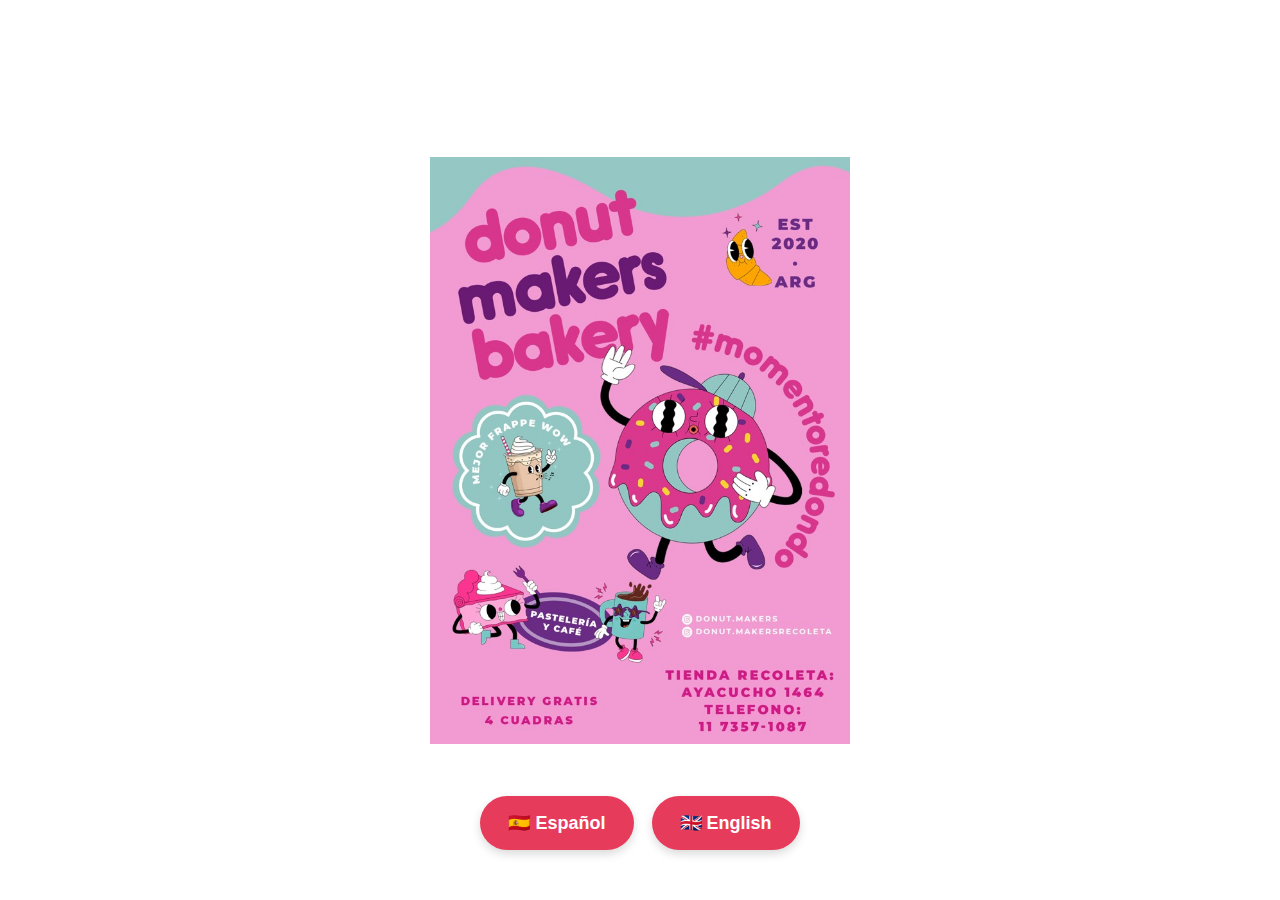
<file: index.html>
<!DOCTYPE html>
<html lang="es">
<head>
  <meta charset="UTF-8" />
  <meta name="viewport" content="width=device-width, initial-scale=1.0"/>
  <title>Donut Makers Bakery</title>
  <link rel="stylesheet" href="styles.css">
</head>

<body class="page-index">

  <!-- PORTADA -->
  <section class="cover">
    <div class="cover-inner">
      <div class="lang-bar">
        <button class="lang-btn" onclick="location.href='menu.html'">🇪🇸 Español</button>
<button class="lang-btn">🇬🇧 English</button>

</button>
 
      </div>
    </div>
  </section>

</body>
</html>
</file>
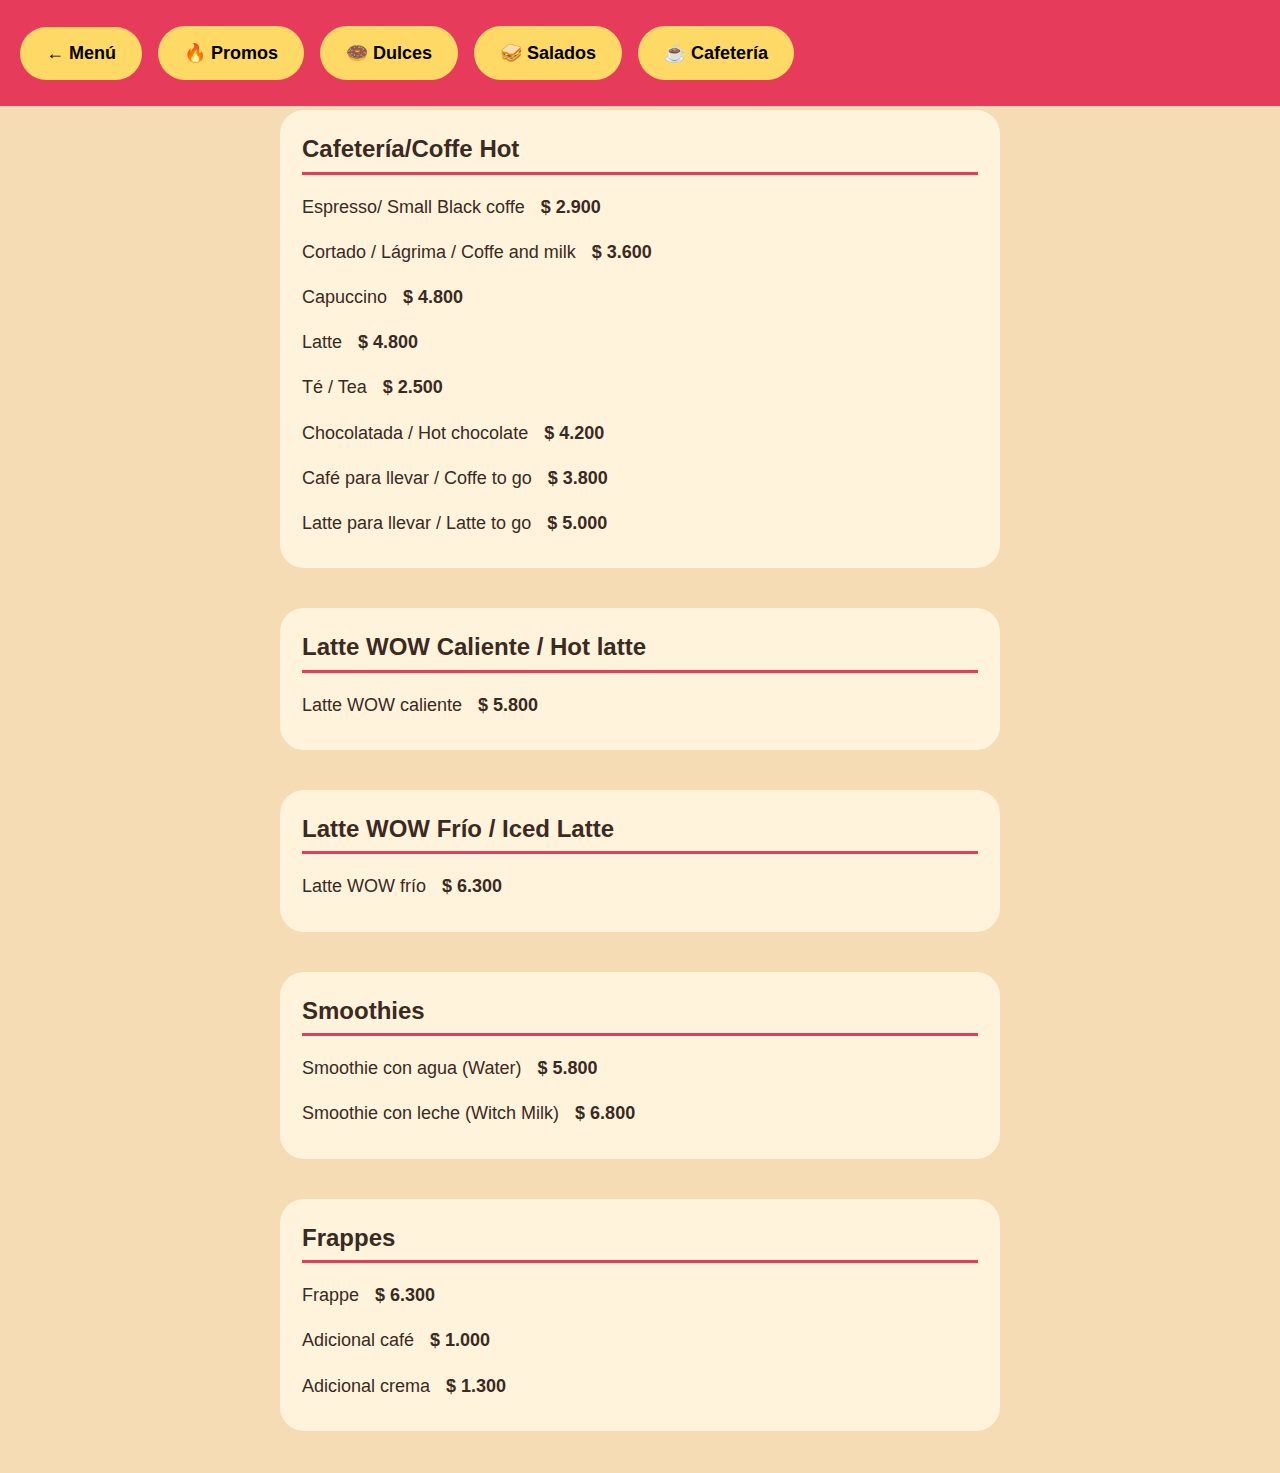
<file: cafeteria.html>
<!DOCTYPE html>
<html lang="es">
<head>
  <meta charset="UTF-8" />
  <meta name="viewport" content="width=device-width, initial-scale=1.0"/>
  <title>Cafetería – Donut Makers Bakery</title>
  <link rel="stylesheet" href="styles.css">
</head>

<body>

<header class="top-bar">
  <button class="back-btn" onclick="location.href='menu.html'">← Menú</button>
  <button class="nav-btn" onclick="location.href='promos.html'">🔥 Promos</button>
  <button class="nav-btn" onclick="location.href='dulces.html'">🍩 Dulces</button>
  <button class="nav-btn" onclick="location.href='salados.html'">🥪 Salados</button>
  <button class="nav-btn" onclick="location.href='cafeteria.html'">☕ Cafetería</button>
</header>

<main class="container">
  <div id="menu-content"></div>
</main>

<script>
fetch('cafeteria.json')
  .then(response => {
    if (!response.ok) {
      throw new Error('No se pudo cargar cafeteria.json');
    }
    return response.json();
  })
  .then(data => {
    const container = document.getElementById('menu-content');

    data.secciones.forEach(seccion => {
      const sectionEl = document.createElement('div');
      sectionEl.className = 'menu-section';

      let html = `<h2>${seccion.titulo}</h2>`;

      if (seccion.nota) {
        html += `<div class="note">${seccion.nota}</div>`;
      }

      html += '<ul>';
      seccion.items.forEach(item => {
        html += `
          <li>
            <span>${item.nombre}</span>
            <span class="price">$ ${item.precio.toLocaleString('es-AR')}</span>
          </li>
        `;
      });
      html += '</ul>';

      sectionEl.innerHTML = html;
      container.appendChild(sectionEl);
    });
  })
  .catch(error => {
    document.getElementById('menu-content').innerHTML =
      '<p>Error cargando la cafetería</p>';
    console.error(error);
  });
</script>

</body>
</html>
</file>
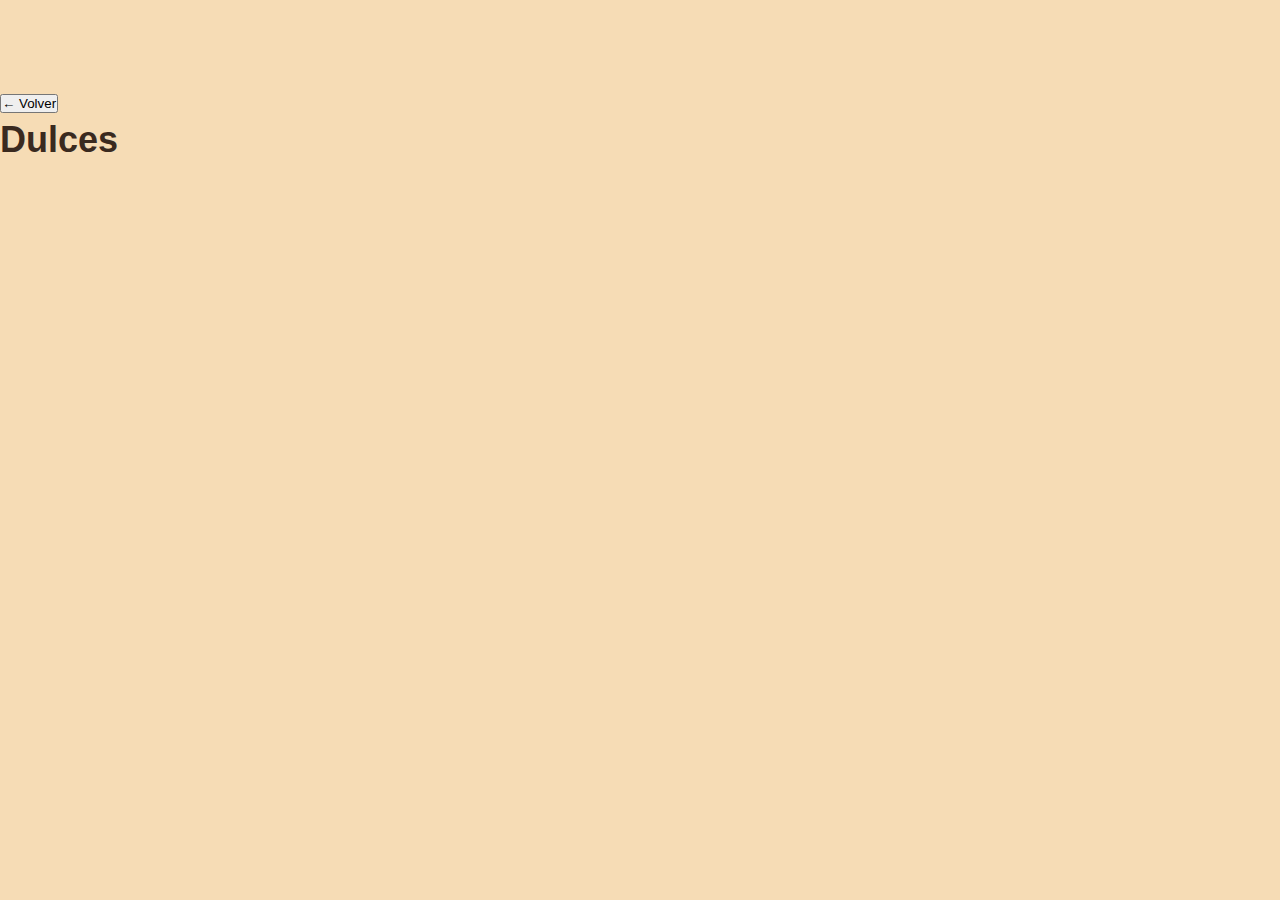
<file: dulces.html>
<!DOCTYPE html>
<html lang="es">
<head>
  <meta charset="UTF-8">
  <title>Dulces</title>
  <link rel="stylesheet" href="styles.css">
</head>
<body>

<button onclick="location.href='menu.html'">← Volver</button>
<h1>Dulces</h1>

<script src="script.js"></script>
</body>
</html>
</file>
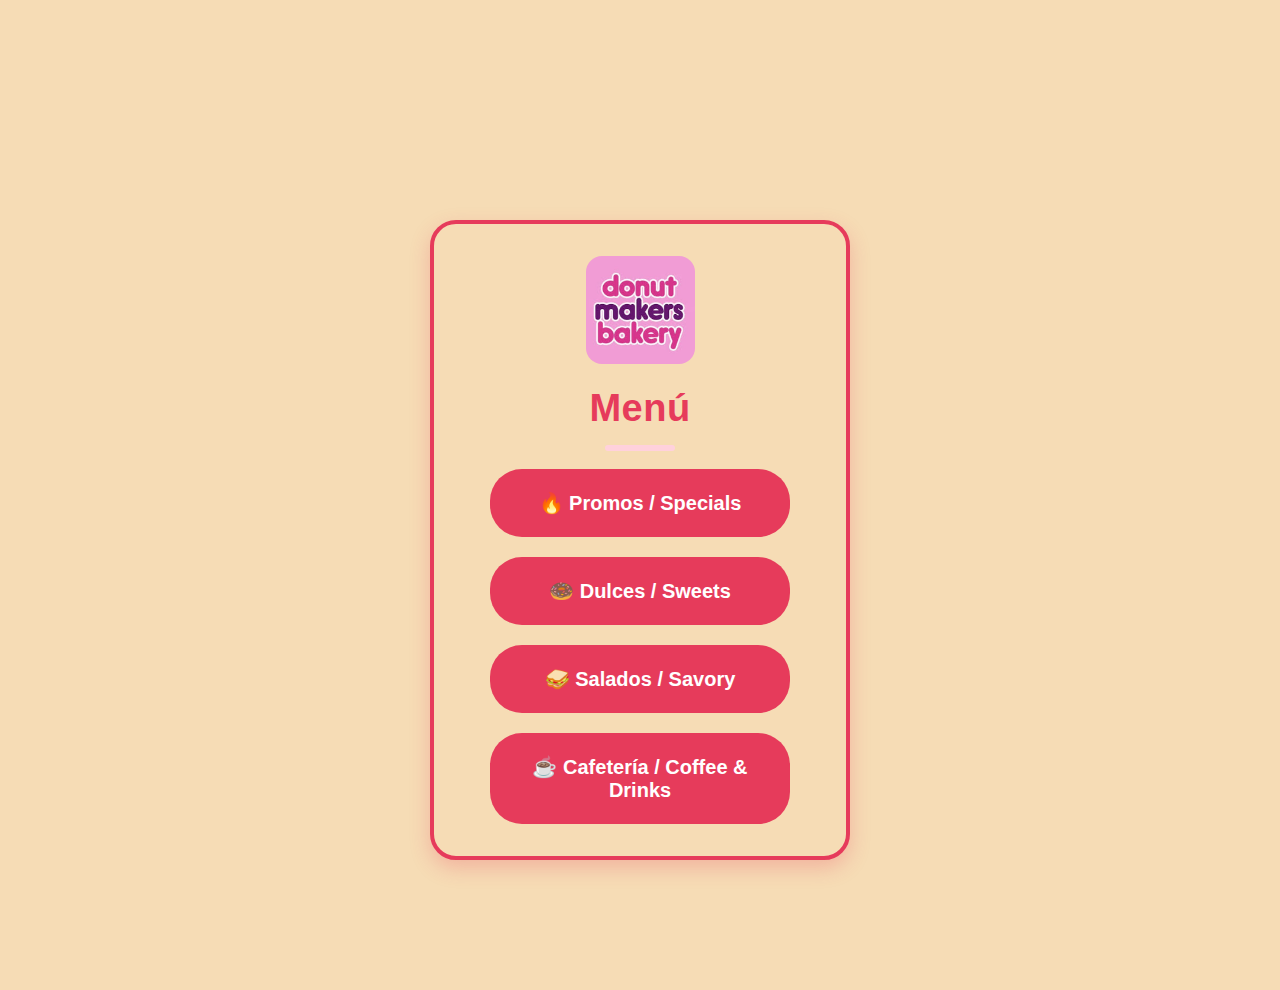
<file: menu.html>
<!DOCTYPE html>
<html lang="es">
<head>
  <meta charset="UTF-8" />
  <meta name="viewport" content="width=device-width, initial-scale=1.0"/>
  <title>Menú – Donut Makers Bakery</title>
  <link rel="stylesheet" href="styles.css">
</head>

<body>

<main class="menu-home">

  <!-- CARD DEL MENÚ -->
  <div class="menu-card">

    <!-- LOGO -->
    <img src="dmb.jpg" class="menu-logo pulse-glow" alt="Donut Makers Bakery">

    <!-- TÍTULO -->
    <h1 class="menu-title">Menú</h1>

    <!-- BOTONES -->
    <div class="menu-choice">
      <button class="menu-btn big" onclick="location.href='promos.html'">
        🔥 Promos / Specials
      </button>

      <button class="menu-btn big" onclick="location.href='dulces.html'">
        🍩 Dulces / Sweets
      </button>

      <button class="menu-btn big" onclick="location.href='salados.html'">
        🥪 Salados / Savory
      </button>

      <button class="menu-btn big" onclick="location.href='cafeteria.html'">
        ☕ Cafetería / Coffee & Drinks
      </button>
    </div>

  </div>

</main>

</body>
</html>
</file>
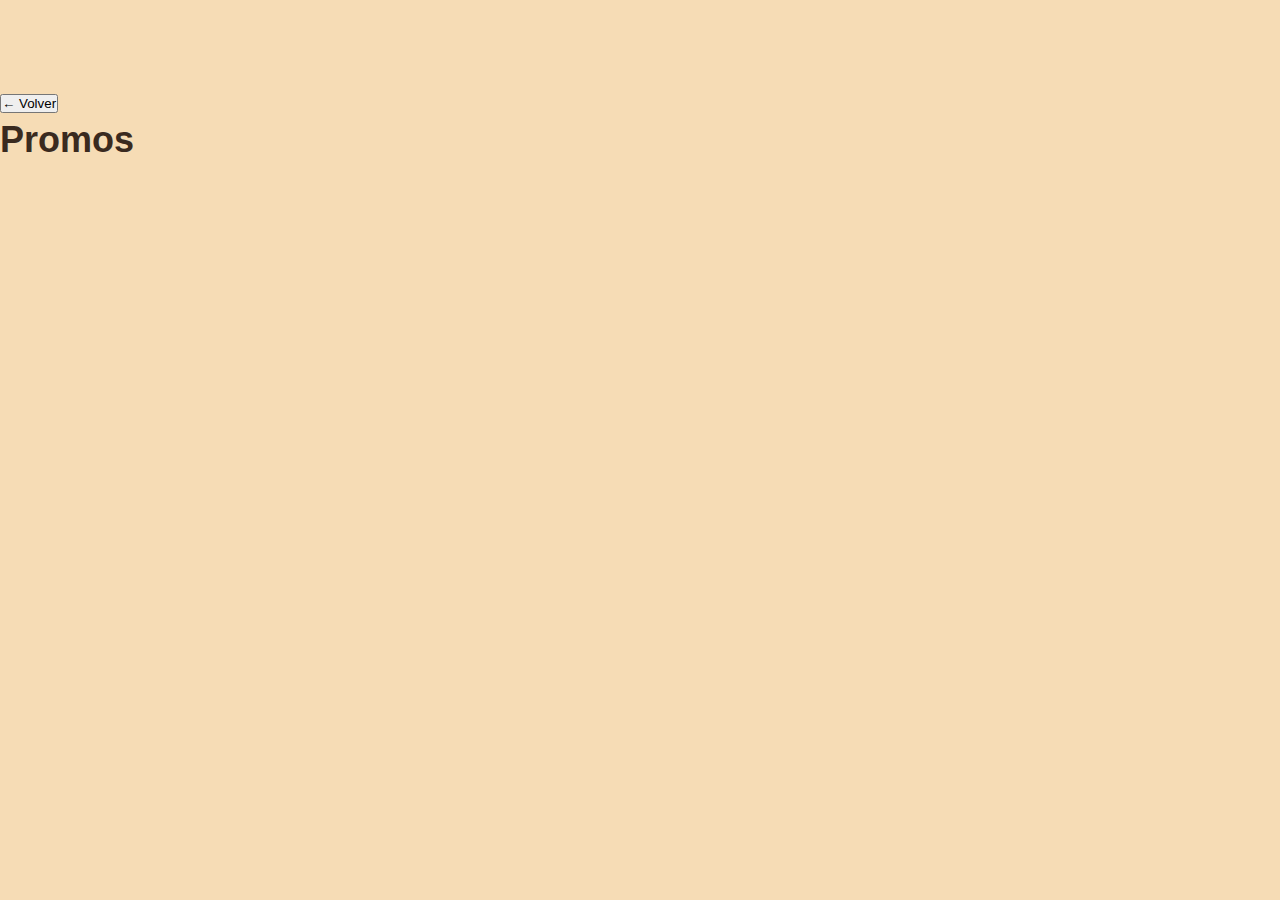
<file: promos.html>
<!DOCTYPE html>
<html lang="es">
<head>
  <meta charset="UTF-8">
  <title>Promos</title>
  <link rel="stylesheet" href="styles.css">
</head>
<body>

<button onclick="location.href='menu.html'">← Volver</button>
<h1>Promos</h1>

<script src="script.js"></script>
</body>
</html>
</file>
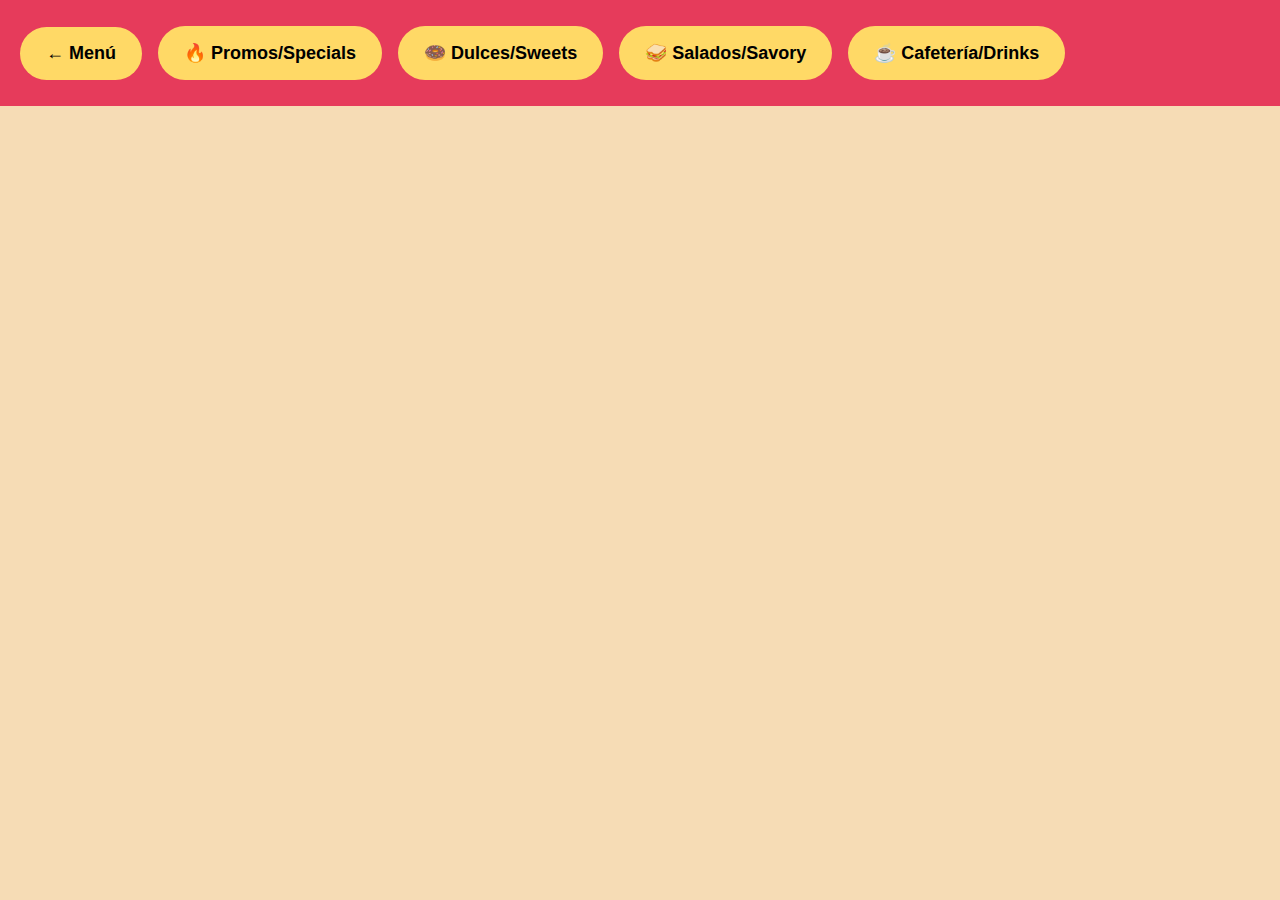
<file: salados.html>
<!DOCTYPE html>
<html lang="es">
<head>
  <meta charset="UTF-8">
  <title>Salados/Savory</title>
  <link rel="stylesheet" href="styles.css">
</head>
<body>


<header class="top-bar">
  <button class="back-btn" onclick="location.href='menu.html'">← Back</button>
  <h1>Salados/Savory</h1>
</header>
</header>
<header class="top-bar">
  <button class="back-btn" onclick="location.href='index.html'">← Menú</button>
  <button class="nav-btn" onclick="location.href='promos.html'">🔥 Promos/Specials</button>
  <button class="nav-btn" onclick="location.href='dulces.html'">🍩 Dulces/Sweets</button>
  <button class="nav-btn" onclick="location.href='salados.html'">🥪 Salados/Savory</button>
  <button class="nav-btn" onclick="location.href='cafeteria.html'">☕ Cafetería/Drinks</button>
</header>


<main class="container">
  <div id="menu-content"></div>
</main>

<script src="script.js"></script>
</body>
</html>
</file>
<file: styles.css>
/* ===== RESET ===== */














* {
  box-sizing: border-box;
  margin: 0;
  padding: 0;
}

/* ===== BASE ===== */
body {
  font-family: Arial, sans-serif;
  background: #f6dcb5;
  color: #3a2a1f;
  font-size: 18px;
  line-height: 1.4;
  padding-top: 90px; /* barra fija (paginas internas) */
}

/* ===== PORTADA (INDEX) ===== */
.cover {
  background: white;
  min-height: 100vh;
  display: flex;
  justify-content: center;
  align-items: center;
  padding: 16px;
}

.cover-inner {
  width: 100%;
  max-width: 420px;
  height: 95vh;

  background-image: url('portada.jpg');
  background-size: contain;
  background-position: center;
  background-repeat: no-repeat;

  border: 10px solid #e63b5b;
  border-radius: 22px;

  display: flex;
  justify-content: center;
  align-items: flex-end;
}

.lang-bar {
  margin-bottom: 28px;
  display: flex;
  gap: 18px;
}

.lang-btn {
  background: white;
  color: #7a2e6d; /* violeta del logo */
  border: none;

  padding: 16px 28px;
  border-radius: 30px;

  font-weight: bold;
  font-size: 18px;
  cursor: pointer;

  box-shadow: 0 4px 10px rgba(0,0,0,0.15);
}

/* ===== SOLO INDEX (si usas body class="page-index") ===== */
.page-index {
  background: white;
  padding-top: 0; /* sin barra */
}

.page-index .cover {
  background: white;
  padding: 16px;
}

.page-index .cover-inner {
  border: none;       /* si querés SIN marco en index */
  border-radius: 0;
}

.page-index .lang-btn {
  background: #e63b5b;
  color: white;
  box-shadow: 0 4px 10px rgba(0,0,0,0.15);
}

/* ===== BARRA SUPERIOR ===== */
.top-bar {
  position: fixed;
  top: 0;
  left: 0;
  width: 100%;
  z-index: 999;

  background: #e63b5b;
  padding: 26px 20px;
  display: flex;
  gap: 16px;
  align-items: center;
}

.nav-btn,
.back-btn {
  background: #ffd966;
  border: none;
  padding: 16px 26px;
  border-radius: 28px;
  font-weight: bold;
  font-size: 18px;
  cursor: pointer;
}

/* ===== CONTENEDOR ===== */
.container {
  padding: 20px;
}

/* IMPORTANT: usamos clase, no solo #id */
.menu-content,
#menu-content {
  max-width: 720px;
  margin: 0 auto;
  display: flex;
  flex-direction: column;
  gap: 18px;
}

/* ===== MENU HOME (menu.html) ===== */
.menu-home {
  min-height: 100vh;
  display: flex;
  justify-content: center;
  align-items: center;
}


/* ===== MARCO / CARD MENU PRINCIPAL ===== */
.menu-card {
  background: #f6dcb5;              /* MISMO color que el fondo */
  border: 4px solid #e63b5b;        /* marco rosa */
  border-radius: 26px;

  padding: 32px 26px;
  width: 100%;
  max-width: 420px;

  box-shadow: 0 8px 20px rgba(230, 59, 91, 0.25);

  display: flex;
  flex-direction: column;
  align-items: center;
  text-align: center;
}


.menu-logo {
  width: 109px;
  max-width: 40%;
  margin-bottom: 18px;
  border-radius: 14px;
}

.menu-title {
  font-size: 38px;
  font-weight: 900;
  color: #e63b5b;
  margin-bottom: 18px;
  text-align: center;
  letter-spacing: 0.5px;
}

.menu-title::after {
  content: "";
  display: block;
  width: 70px;
  height: 6px;
  margin: 10px auto 0;
  background: #ffd1dc;
  border-radius: 10px;
}

/* botones menu */
.menu-choice {
  display: flex;
  flex-direction: column;
  gap: 20px;
  align-items: center;   /* 👈 centra los botones */
}


.menu-btn.big {
  width: 100%;
  max-width: 300px;
  padding: 22px;
  font-size: 20px;
  border-radius: 32px;
  background: #e63b5b;
  color: white;
  border: none;
  font-weight: bold;
  cursor: pointer;
}

/* ===== PROMOS ===== */
.card {
  position: relative;
  background: #fff3dc;
  border-radius: 24px;
  padding: 24px;
  box-shadow: 0 4px 10px rgba(0,0,0,0.15);
}

.card h3 {
  font-size: 20px;
  margin-bottom: 8px;
}

.card p {
  font-size: 16px;
  margin-bottom: 14px;
}

.promo-badge {
  position: absolute;
  top: -12px;
  left: 16px;

  background: #4cc7b0;
  color: white;

  font-size: 12px;
  font-weight: bold;
  padding: 6px 12px;

  border-radius: 14px;
  letter-spacing: 0.5px;
}

.card .price {
  font-size: 22px;
  font-weight: bold;
  color: #e63b5b;
  text-align: right;
}

/* ===== DULCES / SALADOS / CAFETERÍA ===== */
.menu-section {
  background: #fff3dc;
  border-radius: 24px;
  padding: 22px;
  margin-bottom: 22px;
}

.menu-section h2 {
  font-size: 24px;
  margin-bottom: 10px;
  border-bottom: 3px solid #e63b5b;
  padding-bottom: 6px;
}

.menu-section ul {
  list-style: none;
}

.menu-section li {
  display: flex;
  justify-content: flex-start; /* 👈 ya no los separa a los extremos */
  gap: 16px;                   /* 👈 controla la distancia */
  padding: 10px 0;
  font-size: 18px;
}


.menu-section .price {
  font-weight: bold;
}

/* ===== CAFETERÍA: sabores y badges (si los usas) ===== */
.menu-item {
  display: flex;
  flex-direction: column;
  gap: 8px;
}

.flavors {
  list-style: none;
  padding: 0;
  margin: 6px 0 10px;

  display: grid;
  grid-template-columns: repeat(2, 1fr);
  gap: 6px 12px;
}

.flavors li {
  font-size: 15px;
  background: rgba(230, 59, 91, 0.08);
  padding: 6px 10px;
  border-radius: 14px;
  display: flex;
  align-items: center;
  gap: 6px;
}

.badges {
  margin: 6px 0;
  display: flex;
  gap: 6px;
  flex-wrap: wrap;
}

.badge {
  font-size: 12px;
  padding: 4px 8px;
  border-radius: 12px;
  font-weight: bold;
  color: white;
}

.badge.top { background: #f5a623; }
.badge.wow { background: #e63b5b; }
.badge.hot { background: #ff7043; }
.badge.cold { background: #4fc3f7; }

/* ===== BOTONES CHICOS SOLO EN CAFETERÍA (si usas body class="cafeteria-page") ===== */
.cafeteria-page .nav-btn,
.cafeteria-page .back-btn {
  padding: 10px 16px;
  font-size: 14px;
  border-radius: 18px;
}

/* ===== LOGO ANIMADO CON GLOW ===== */
.pulse-glow {
  animation: pulseGlow 2.8s ease-in-out infinite;
  border-radius: 16px;
}

@keyframes pulseGlow {
  0% {
    transform: scale(1);
    box-shadow: 0 0 0 rgba(230, 59, 91, 0);
  }
  50% {
    transform: scale(1.06);
    box-shadow:
      0 0 18px rgba(230, 59, 91, 0.35),
      0 0 35px rgba(230, 59, 91, 0.25);
  }
  100% {
    transform: scale(1);
    box-shadow: 0 0 0 rgba(230, 59, 91, 0);
  }
}

/* ===== RESPONSIVE ===== */
@media (max-width: 480px) {
  body {
    font-size: 16px;
  }

  .menu-title {
    font-size: 28px;
  }

  .menu-btn.big {
    font-size: 18px;
    padding: 18px;
  }

  .top-bar {
    padding: 18px 14px;
    gap: 10px;
  }

  .nav-btn,
  .back-btn {
    font-size: 14px;
    padding: 10px 14px;
    border-radius: 18px;
  }

  .flavors {
    grid-template-columns: 1fr;
  }
}
</file>
